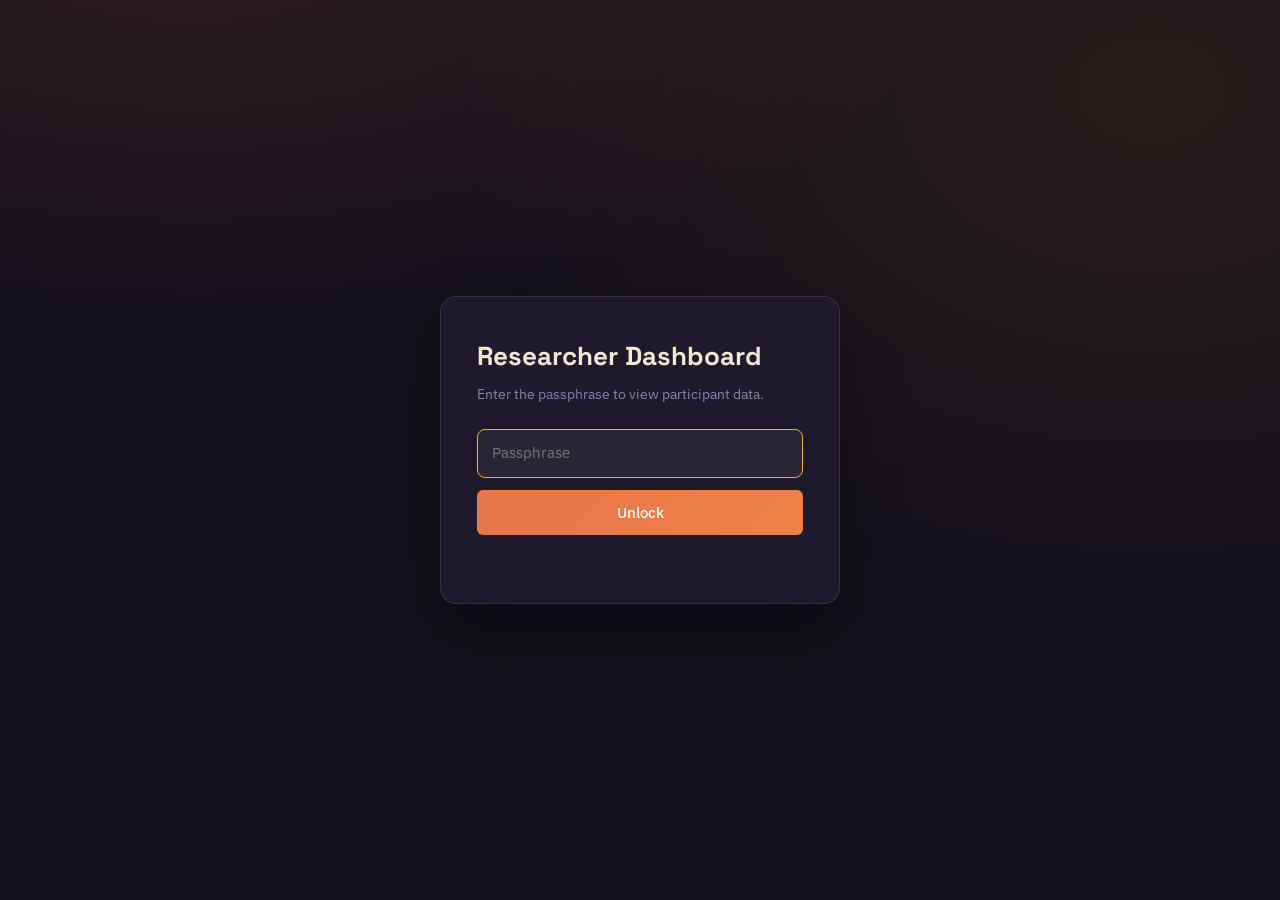
<file: dashboard.html>
<!DOCTYPE html>
<html lang="en">
<head>
  <meta charset="UTF-8">
  <meta name="viewport" content="width=device-width, initial-scale=1.0">
  <title>Escape The Debt — Researcher Dashboard</title>
  <link rel="preconnect" href="https://fonts.googleapis.com">
  <link rel="preconnect" href="https://fonts.gstatic.com" crossorigin>
  <link href="https://fonts.googleapis.com/css2?family=Space+Grotesk:wght@400;500;600&family=IBM+Plex+Sans:wght@400;500&family=IBM+Plex+Mono:wght@400;500&display=swap" rel="stylesheet">
  <link rel="stylesheet" href="css/dashboard.css">
</head>
<body>
  <div class="dash-topbar">
    <div class="dash-topbar-inner">
      <div class="dash-brand"><span class="dot"></span>Debt Awareness Dashboard · <strong>Escape The Debt</strong></div>
      <div class="dash-actions">
        <a href="index.html" class="btn">← Participant view</a>
        <a href="https://jvn1604.github.io/escape-debt-dashboard/all-data.html" class="btn">Analytics ↗</a>
        <button class="btn" id="exportAll">Export all (CSV)</button>
        <button class="btn danger" id="clearAll">Clear</button>
      </div>
    </div>
  </div>

  <main class="dash-main">
    <div class="dash-header">
      <div>
        <div class="subtitle">Debt Management Awareness Study · Researcher view</div>
        <h1>Response overview</h1>
      </div>
    </div>
    <div id="dashBody"></div>
  </main>

  <script src="config.js"></script>
  <script src="js/geq-items.js"></script>
  <script src="js/charts.js"></script>
  <script src="js/dashboard.js"></script>
</body>
</html>
</file>
<file: css/dashboard.css>
/* ============================================================
 * GEQ Toolkit — researcher dashboard stylesheet
 * Dark sunset theme — data-focused, quiet chrome around bright charts.
 * ============================================================ */

:root {
  --bg: #141019;
  --panel: #1e1a2b;
  --panel-2: #26213a;
  --border: rgba(245, 230, 211, 0.1);
  --border-strong: rgba(245, 230, 211, 0.22);
  --ink: #f5e6d3;
  --muted: #8a7fa8;
  --accent: #e8734a;
  --gold: #f2b134;
  --coral: #f0824a;
  --purple: #7b5aa3;
  --teal: #4a9d94;
  --rose: #d96b7e;
  --danger: #d4442f;
  --font-display: "Space Grotesk", system-ui, sans-serif;
  --font-body: "IBM Plex Sans", system-ui, sans-serif;
  --font-mono: "IBM Plex Mono", ui-monospace, monospace;
}

* { box-sizing: border-box; }

body {
  margin: 0;
  background: var(--bg);
  background-image:
    radial-gradient(ellipse 800px 400px at 15% -10%, rgba(232,115,74,0.12), transparent),
    radial-gradient(ellipse 700px 500px at 90% 10%, rgba(242,177,52,0.08), transparent);
  color: var(--ink);
  font-family: var(--font-body);
  font-size: 15px;
  line-height: 1.5;
  min-height: 100vh;
}

.dash-topbar {
  position: sticky;
  top: 0;
  z-index: 30;
  background: rgba(20, 16, 25, 0.85);
  backdrop-filter: blur(14px);
  -webkit-backdrop-filter: blur(14px);
  border-bottom: 1px solid var(--border);
  padding: 14px 24px;
}
.dash-topbar-inner {
  max-width: 1400px;
  margin: 0 auto;
  display: flex;
  align-items: center;
  justify-content: space-between;
  gap: 20px;
}
.dash-brand {
  font-family: var(--font-mono);
  font-size: 12px;
  letter-spacing: 0.14em;
  text-transform: uppercase;
  color: var(--muted);
}
.dash-brand strong { color: var(--gold); font-weight: 500; }
.dash-brand .dot {
  display: inline-block; width: 8px; height: 8px; border-radius: 50%;
  background: var(--gold); margin-right: 8px; vertical-align: middle;
  box-shadow: 0 0 12px var(--gold);
}
.dash-actions { display: flex; gap: 8px; }

.btn {
  font-family: var(--font-body);
  font-size: 13px;
  padding: 8px 14px;
  border: 1px solid var(--border);
  background: transparent;
  color: var(--ink);
  border-radius: 6px;
  cursor: pointer;
  transition: border-color 0.15s, background 0.15s;
}
.btn:hover { border-color: var(--gold); }
.btn.primary {
  background: linear-gradient(135deg, var(--accent), var(--coral));
  border-color: transparent;
  color: white;
  font-weight: 500;
}
.btn.primary:hover { opacity: 0.9; }
.btn.danger { color: #ff8a70; border-color: rgba(255,138,112,0.3); }
.btn.danger:hover { border-color: #ff8a70; background: rgba(255,138,112,0.08); }

/* ---------- passcode gate ---------- */
.gate {
  min-height: 100vh;
  display: grid;
  place-items: center;
  padding: 20px;
}
.gate-panel {
  background: var(--panel);
  border: 1px solid var(--border);
  border-radius: 16px;
  padding: 40px 36px;
  max-width: 400px;
  width: 100%;
  box-shadow: 0 24px 60px rgba(0,0,0,0.4);
}
.gate-panel h1 {
  font-family: var(--font-display);
  font-size: 26px;
  margin: 0 0 8px;
}
.gate-panel p { color: var(--muted); margin: 0 0 24px; font-size: 14px; }
.gate-panel input {
  width: 100%;
  padding: 12px 14px;
  font: inherit;
  background: rgba(255,255,255,0.05);
  border: 1px solid var(--border-strong);
  border-radius: 8px;
  color: var(--ink);
}
.gate-panel input:focus { outline: none; border-color: var(--gold); }
.gate-panel .btn { width: 100%; margin-top: 12px; padding: 12px; font-size: 15px; }
.gate-panel .error {
  color: var(--danger); font-size: 13px; margin-top: 10px; min-height: 18px;
}

/* ---------- main layout ---------- */
.dash-main {
  max-width: 1400px;
  margin: 0 auto;
  padding: 32px 24px 80px;
}

.dash-header {
  display: flex;
  align-items: baseline;
  justify-content: space-between;
  margin-bottom: 24px;
  gap: 20px;
  flex-wrap: wrap;
}
.dash-header h1 {
  font-family: var(--font-display);
  font-size: 34px;
  margin: 0;
  letter-spacing: -0.02em;
}
.dash-header .subtitle {
  font-family: var(--font-mono);
  font-size: 12px;
  color: var(--muted);
  letter-spacing: 0.1em;
  text-transform: uppercase;
}

/* Stat cards row */
.stats-row {
  display: grid;
  grid-template-columns: repeat(4, 1fr);
  gap: 14px;
  margin-bottom: 20px;
}
.stat {
  background: var(--panel);
  border: 1px solid var(--border);
  border-radius: 12px;
  padding: 18px 20px;
  position: relative;
  overflow: hidden;
}
.stat::before {
  content: "";
  position: absolute;
  top: 0; left: 0; width: 3px; height: 100%;
  background: var(--gold);
}
.stat:nth-child(2)::before { background: var(--accent); }
.stat:nth-child(3)::before { background: var(--teal); }
.stat:nth-child(4)::before { background: var(--purple); }
.stat .label {
  font-family: var(--font-mono);
  font-size: 10.5px;
  letter-spacing: 0.14em;
  text-transform: uppercase;
  color: var(--muted);
  margin-bottom: 8px;
}
.stat .value {
  font-family: var(--font-display);
  font-size: 32px;
  font-weight: 500;
  line-height: 1;
}
.stat .value small { font-size: 15px; color: var(--muted); font-family: var(--font-mono); margin-left: 4px; }
.stat .caption { font-size: 12px; color: var(--muted); margin-top: 6px; }

/* Chart grid */
.chart-grid {
  display: grid;
  grid-template-columns: repeat(6, 1fr);
  gap: 16px;
  margin-bottom: 20px;
}
.panel {
  background: var(--panel);
  border: 1px solid var(--border);
  border-radius: 12px;
  padding: 20px 22px;
  overflow: hidden;
}
.panel h3 {
  font-family: var(--font-display);
  font-size: 15px;
  font-weight: 500;
  margin: 0 0 4px;
  letter-spacing: -0.005em;
}
.panel .kicker {
  font-family: var(--font-mono);
  font-size: 10.5px;
  letter-spacing: 0.14em;
  text-transform: uppercase;
  color: var(--muted);
  margin-bottom: 14px;
}
.panel svg { width: 100%; height: auto; display: block; }

/* Grid sizes */
.span-3 { grid-column: span 3; }
.span-4 { grid-column: span 4; }
.span-2 { grid-column: span 2; }
.span-6 { grid-column: span 6; }

/* Table */
.table-panel { grid-column: span 6; }
table.data {
  width: 100%;
  border-collapse: collapse;
  font-size: 13px;
}
table.data th, table.data td {
  padding: 10px 12px;
  text-align: left;
  border-bottom: 1px solid var(--border);
}
table.data th {
  font-family: var(--font-mono);
  font-size: 10.5px;
  letter-spacing: 0.1em;
  text-transform: uppercase;
  color: var(--muted);
  font-weight: 500;
  background: rgba(255,255,255,0.02);
}
table.data td.mono { font-family: var(--font-mono); font-size: 12px; }
table.data tr:hover td { background: rgba(255,255,255,0.03); }
table.data .row-actions button {
  font-family: var(--font-mono); font-size: 11px;
  background: none; border: 1px solid var(--border);
  color: var(--muted); padding: 4px 8px; border-radius: 4px;
  cursor: pointer; margin-right: 4px;
}
table.data .row-actions button:hover { color: var(--gold); border-color: var(--gold); }
table.data .row-actions button.del:hover { color: var(--danger); border-color: var(--danger); }

/* Import zone */
.import-zone {
  border: 2px dashed var(--border-strong);
  border-radius: 12px;
  padding: 32px;
  text-align: center;
  color: var(--muted);
  transition: border-color 0.15s, background 0.15s;
  cursor: pointer;
  margin-bottom: 20px;
}
.import-zone.hover {
  border-color: var(--gold);
  background: rgba(242,177,52,0.05);
  color: var(--ink);
}
.import-zone strong { color: var(--gold); }

.empty {
  padding: 60px 24px;
  text-align: center;
  color: var(--muted);
  background: var(--panel);
  border: 1px dashed var(--border-strong);
  border-radius: 12px;
}
.empty h2 { font-family: var(--font-display); color: var(--ink); margin: 0 0 8px; }

/* Filter bar */
.filter-bar {
  display: flex;
  gap: 8px;
  align-items: center;
  margin-bottom: 14px;
  flex-wrap: wrap;
}
.filter-bar span {
  font-family: var(--font-mono);
  font-size: 11px;
  letter-spacing: 0.1em;
  text-transform: uppercase;
  color: var(--muted);
}
.filter-bar select {
  padding: 6px 10px;
  background: var(--panel);
  border: 1px solid var(--border);
  color: var(--ink);
  border-radius: 6px;
  font: inherit;
  font-size: 13px;
}
.filter-bar select:focus { outline: none; border-color: var(--gold); }

@media (max-width: 1100px) {
  .stats-row { grid-template-columns: repeat(2, 1fr); }
  .chart-grid { grid-template-columns: repeat(4, 1fr); }
  .span-3, .span-4 { grid-column: span 2; }
  .span-6, .table-panel { grid-column: span 4; }
}
@media (max-width: 640px) {
  .stats-row { grid-template-columns: 1fr; }
  .chart-grid { grid-template-columns: 1fr; }
  .span-2, .span-3, .span-4, .span-6, .table-panel { grid-column: span 1; }
  .dash-header h1 { font-size: 24px; }
  .dash-main { padding: 20px 16px 60px; }
}
</file>
